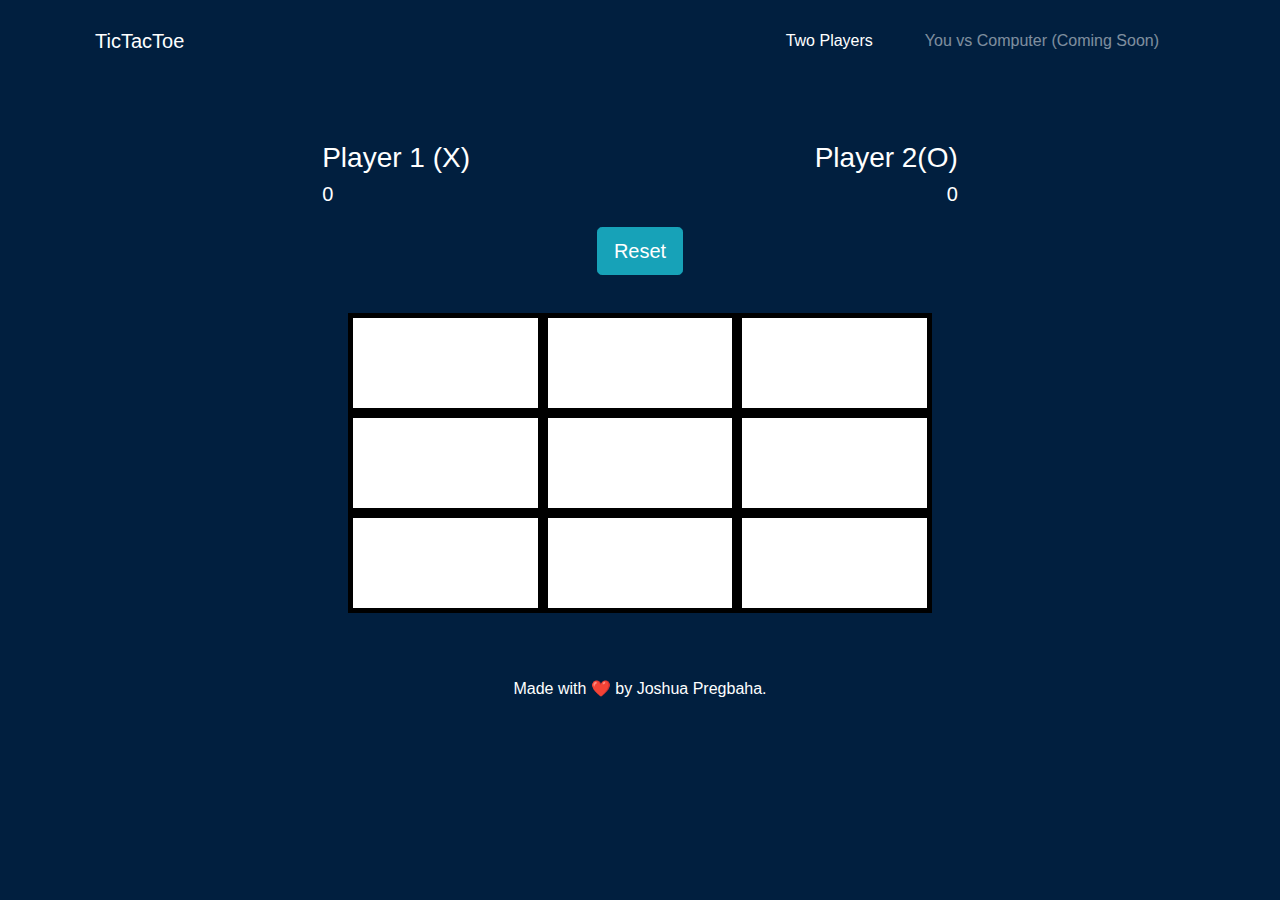
<file: index.html>
<!DOCTYPE html>
<html>
<head>
	<title>Tic Tac Toe</title>
	<link rel="stylesheet" href="https://stackpath.bootstrapcdn.com/bootstrap/4.5.2/css/bootstrap.min.css" integrity="sha384-JcKb8q3iqJ61gNV9KGb8thSsNjpSL0n8PARn9HuZOnIxN0hoP+VmmDGMN5t9UJ0Z" crossorigin="anonymous">
	<link rel="stylesheet" href="style.css">
</head>
<body>

	<section id="navbar">
		<div class="container-fluid">
			<!-- Nav Bar -->
			<nav class="navbar navbar-expand-lg navbar-dark">
				<a class="navbar-brand" href="">TicTacToe</a>
				<button class="navbar-toggler" type="button" data-toggle="collapse" data-target="#navbarSupportedContent" aria-controls="navbarSupportedContent" aria-expanded="false" aria-label="Toggle navigation">
					<span class="navbar-toggler-icon"></span>
				</button>
				<div class="collapse navbar-collapse" id="navbarSupportedContent">
					<ul class="navbar-nav ml-auto">
						<li class="nav-item active">
							<a class="nav-link" href="">Two Players</a>
						</li>
						<li class="nav-item">
							<a class="nav-link" href="">You vs Computer (Coming Soon)</a>
						</li>
					</ul>
				</div>
			</nav>
		</div>
	</section>

	<section id="game">
		<div class="container-fluid">
			<div class="row">
				<h1 class="col-12 text-center"></h1>
				<div class="col-6 text-left">
					<h3>Player 1 (X)</h3>
					<h5 id="playerOneScore">0</h5>
				</div>
				<div class="col-6 text-right">
					<h3>Player 2(O)</h3>
					<h5 id="playerTwoScore">0</h5>
				</div>
			</div>
			<button id="reset" class="btn btn-info btn-lg">Reset</button>
			<div class="row grid">
				<button type="button" id="one" class="col-4 button"></button>
				<button type="button" id="two" class="col-4 button"></button>
				<button type="button" id="three" class="col-4 button"></button>
				<button type="button" id="four" class="col-4 button"></button>
				<button type="button" id="five" class="col-4 button"></button>
				<button type="button" id="six" class="col-4 button"></button>
				<button type="button" id="seven" class="col-4 button"></button>
				<button type="button" id="eight" class="col-4 button"></button>
				<button type="button" id="nine" class="col-4 button"></button>
			</div>
		</div>
	</section>

	<script src="https://ajax.googleapis.com/ajax/libs/jquery/3.5.1/jquery.min.js"></script>
	<script type="text/javascript" src="index.js"></script>

	<footer>
		Made with ❤️ by Joshua Pregbaha.
	</footer>
</body>
</html>
</file>
<file: style.css>
body {
	text-align: center;
	background-color: #011F3F;
	color: #fff;
}

#navbar {
	background-color: #011F3F;
	padding: 1% 5%;
}

#game {
	padding: 4%;
	width: 60%;
	margin: auto;
}

#reset {
	margin: 2% 0;
}

.nav-item {
	padding: 0 18px;
}

.grid {
	padding: 4% 4% 2%;
	margin: 0 auto;
}

.button {
	display: inline-block;
	height: 100px;
	width: 100px;
	border: 5px solid black;
	background-color: white;
}

.pressedX {
	background-color: #ed6663;
	color: #fff;
}

.pressedO {
	background-color: #43658b;
	color: #fff;
}

.pressed {
	box-shadow: 0 0 20px white;
	background-color: grey;
}

.game-over {
	background-color: red;
	opacity: 0.8;
}
</file>
